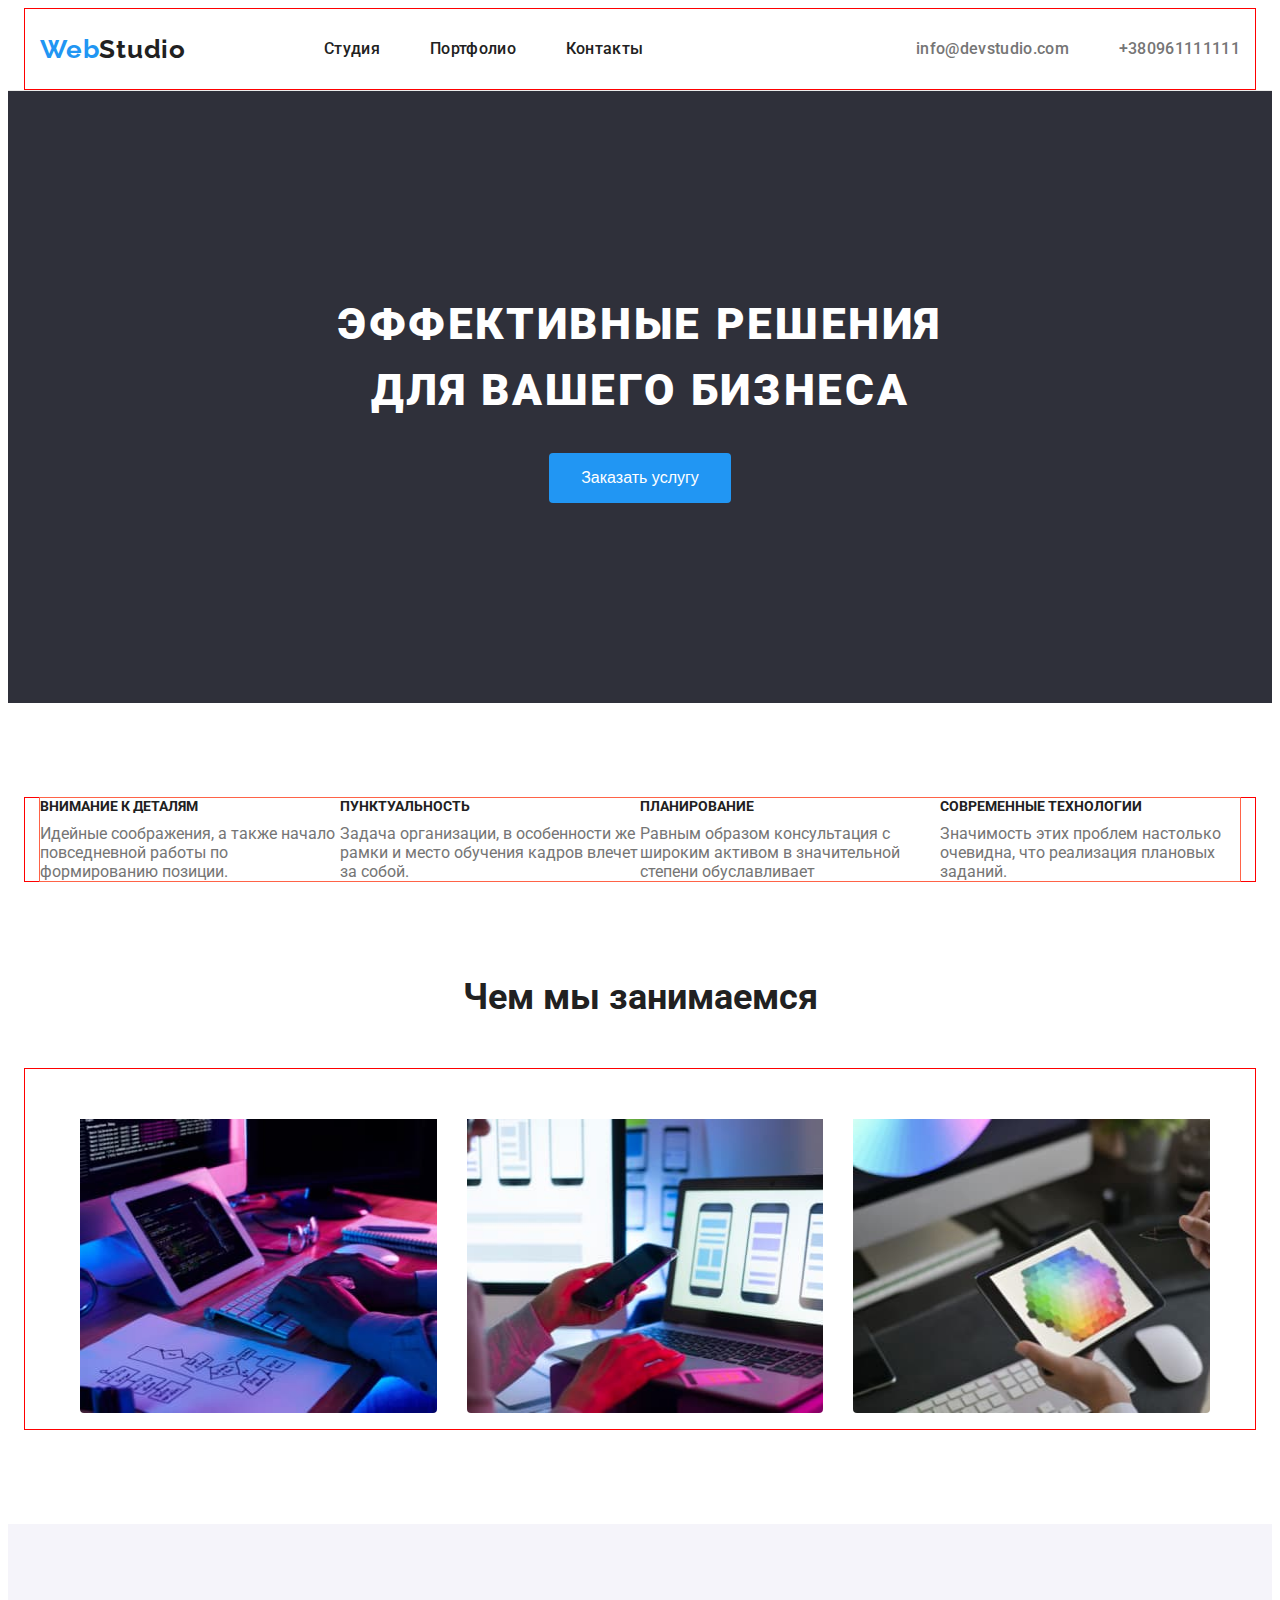
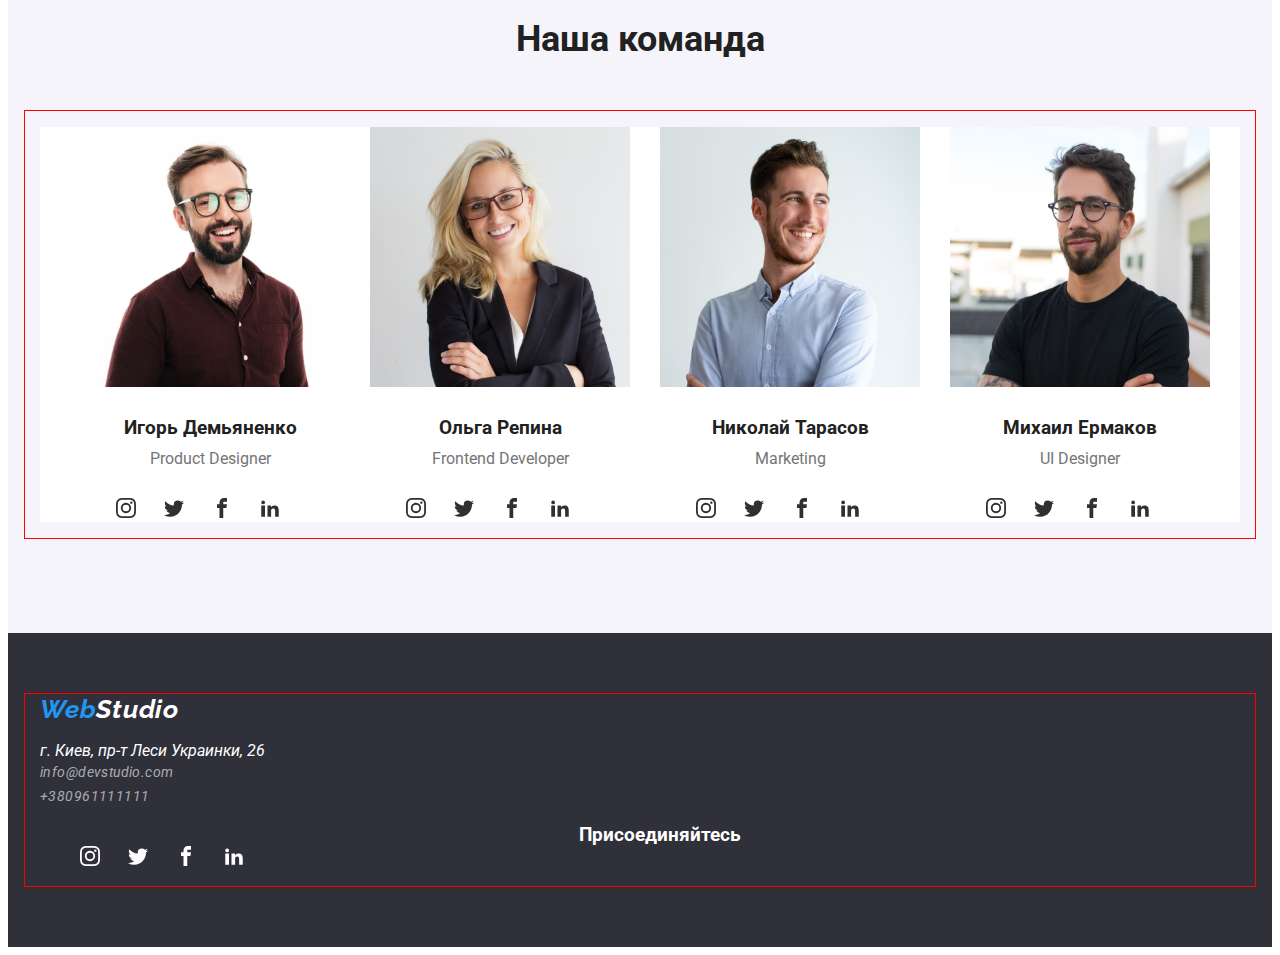
<file: index.html>
<!DOCTYPE html>
<html lang="ru">

<head>
    <meta charset="UTF-8">
    <title>goit-markup-hw-02</title>
    <link rel="preconnect" href="https://fonts.googleapis.com">
    <link rel="preconnect" href="https://fonts.gstatic.com" crossorigin>
    <link
        href="https://fonts.googleapis.com/css2?family=Raleway:wght@700&family=Roboto:wght@400;500;700;900&display=swap"
        rel="stylesheet">
        
    <link rel="stylesheet" href="https://cdnjs.cloudflare.com/ajax/libs/modern-normalize/1.1.0/modern-normalize.min.css" integrity="sha512-wpPYUAdjBVSE4KJnH1VR1HeZfpl1ub8YT/NKx4PuQ5NmX2tKuGu6U/JRp5y+Y8XG2tV+wKQpNHVUX03MfMFn9Q==" crossorigin="anonymous" referrerpolicy="no-referrer" />
    <link rel="stylesheet" href="./css/style.css" />
    
</head>

<body>
    <header>
        <div class="container">
            <nav>
                <a href="./index.html" class="logo">Web<span class="logo-color-black">Studio</span></a>
                <ul class="links">
                    <li><a href="./index.html">Студия</a></li>
                    <li><a href="./portfolio.html">Портфолио</a></li>
                    <li><a href="./index.html">Контакты</a></li>
                </ul>

            </nav>
            <ul class="contacts">
                <li><a href="mailto:info@devstudio.com">info@devstudio.com</a></li>
                <li><a href="tel:+380961111111">+380961111111</a></li>
            </ul>
        </div>


    </header>

    <main>
        <!===============герой=====================>
        <section class="hero">
            
            <h1 class="hero-title">Эффективные решения для вашего бизнеса</h1>
            <button type="button" class="hero-button">Заказать услугу</button>
           
        </section>
        <!===============преимущества=====================>
        <section class="section-advantage ">
            <div class="container">
                <h2 class="hidden-elem">Портфолио</h2>
                <ul class="section-info" >
                    <li class="section-item">
                        <h3 class="section-text">Внимание к деталям</h3>
                        <p>Идейные соображения, а также начало повседневной работы по формированию позиции.</p>
                    </li>

                    <li class="section-item">
                        <h3 class="section-text">Пунктуальность</h3>
                        <p>Задача организации, в особенности же рамки и место обучения кадров влечет за собой.</p>
                    </li>

                    <li class="section-item">
                        <h3 class="section-text" >Планирование</h3>
                        <p>Равным образом консультация с широким активом в значительной степени обуславливает</p>
                    </li>
                    
                    <li class="section-item">
                        <h3 class="section-text">Современные технологии</h3>
                        <p>Значимость этих проблем настолько очевидна, что реализация плановых заданий.</p>
                    </li>
                </ul>
            </div>
        </section>
       <!===============работа=====================>
        <section class="section">
            <h2 class="team-title">Чем мы занимаемся</h2>
            <div class="container">
                <ul class="about-us">
                    
                    <li class="team-fotos"><img class="team-fotos" src="./images/box 1.jpg" alt="Деятельность1" width="370" height="294"></li>
                    <li class="team-fotos"><img class="team-fotos" src="./images/box 2.jpg" alt="Деятельность2" width="370" height="294"></li>
                    <li class="team-fotos"><img class="team-fotos" src="./images/box 3.jpg" alt="Деятельность3" width="370" height="294"></li>
               
                </ul>
            </div>
        </section>
        <!===============команда=====================>
        <section class="section team-box">
            <h2 class="team-title">Наша команда</h2>
            <div class="container ">
                
                <ul class="team">

                    <li class="team-fotos" >
                        <img src="./images/img 1.jpg" alt="Игорь Демьяненко" width="270" height="260">
                        <h3 class="team-names">Игорь Демьяненко</h3>
                        <p class="team-workers">Product Designer</p>
                        <svg class="sprite-icon">
                            <use href='./images/sprite.svg#instagram'></use>
                        </svg>
                        <svg class="sprite-icon">
                            <use href='/images/sprite.svg#twitter'></use>
                        </svg>
                        <svg class="sprite-icon"> 
                            <use href='/images/sprite.svg#facebook'></use>
                        </svg>
                        <svg class="sprite-icon">
                            <use href='/images/sprite.svg#linkedin'></use>
                        </svg>
                        </li>
                 
                   
                    <li class="team-fotos" >
                        <img  src="./images/img 2.jpg" alt="Ольга Репина" width="270" height="260">
                        <h3 class="team-names">Ольга Репина</h3>
                        <p class="team-workers">Frontend Developer</p>
                        <svg class="sprite-icon">
                            <use href='./images/sprite.svg#instagram'></use>
                        </svg>
                        <svg class="sprite-icon">
                            <use href='/images/sprite.svg#twitter'></use>
                        </svg>
                        <svg class="sprite-icon"> 
                            <use href='/images/sprite.svg#facebook'></use>
                        </svg>
                        <svg class="sprite-icon">
                            <use href='/images/sprite.svg#linkedin'></use>
                        </svg>
                    </li>
                    
                    <li class="team-fotos" >
                        <img  src="./images/img 3.jpg" alt="Николай Тарасов" width="270" height="260">
                        <h3 class="team-names">Николай Тарасов</h3>
                        <p class="team-workers">Marketing</p>
                        <svg class="sprite-icon">
                            <use href='./images/sprite.svg#instagram'></use>
                        </svg>
                        <svg class="sprite-icon">
                            <use href='/images/sprite.svg#twitter'></use>
                        </svg>
                        <svg class="sprite-icon"> 
                            <use href='/images/sprite.svg#facebook'></use>
                        </svg>
                        <svg class="sprite-icon">
                            <use href='/images/sprite.svg#linkedin'></use>
                        </svg>
                    </li>
                    
                    <li class="team-fotos" >
                        <img  src="./images/img 4.jpg" alt="Михаил Ермаков" width="270" height="260">
                        <h3 class="team-names">Михаил Ермаков</h3>
                        <p class="team-workers">UI Designer</p>
                        <svg class="sprite-icon">
                            <use href='./images/sprite.svg#instagram'></use>
                        </svg>
                        <svg class="sprite-icon">
                            <use href='/images/sprite.svg#twitter'></use>
                        </svg>
                        <svg class="sprite-icon"> 
                            <use href='/images/sprite.svg#facebook'></use>
                        </svg>
                        <svg class="sprite-icon">
                            <use href='/images/sprite.svg#linkedin'></use>
                        </svg>
                    </li>
                </ul>
                
            </div>
        </section>

    </main>
    <!===============подвал=====================>
    <footer class="footer">
        <div class="container">
            <address>
            <a href="./index.html" class="logo">Web<span class="logo-color-white">Studio</span></a>
            
                
                <ul class="contacts-footer">
                    <li class="adress"><p>г. Киев, пр-т Леси Украинки, 26 </p></li>   
                    <li><a href="mailto info@devstudio.com">info@devstudio.com</a></li>
                    <li><a href="tel +380961111111">+380961111111</a></li>
                </ul>
                </address>
                <ul class="join-us">
                <li> <h3>Присоединяйтесь</h3></li>
                  <li>  <svg class="footer-icon">
                        <use href='./images/sprite.svg#instagram'></use>
                    </svg>
                    <svg class="footer-icon">
                        <use href='/images/sprite.svg#twitter'></use>
                    </svg>
                    <svg class="footer-icon"> 
                        <use href='/images/sprite.svg#facebook'></use>
                    </svg>
                    <svg class="footer-icon">
                        <use href='/images/sprite.svg#linkedin'></use>
                    </svg></div>
                 </li>
                </ul>
        </div>
        
         
       

    </footer>

</body>

</html>
</file>
<file: css/style.css>
:root {
  --main-color: #212121;
  --sec-color: #757575;
  --act-color: #2196f3;
}
body {
  font-family: "Roboto", sans-serif;
  font-style: normal;
  color: #212121;
}

h1,
h2,
h3,
h4,
h5,
h6,
p {
  margin: 0px;
}
a {
  text-decoration: none;
  cursor: pointer;
}
ul li {
  list-style: none;
}
button {
  border: none;
  cursor: pointer;
}
img {
  display: block;
  max-width: 100%;
  max-height: auto;
}
p {
  color: var(--sec-color);
}
nav,
.links,
.contacts,
header .container {
  display: flex;
  justify-content: space-between;
  align-items: center;
}
header {
  border-bottom: 1px solid #ececec;
}
.logo {
  font-family: "Raleway", sans-serif;
  font-weight: bold;
  font-size: 26px;
  line-height: calc(31 / 26);
  letter-spacing: 0.03em;
  color: var(--act-color);
  margin-right: 93px;
  margin-left: 0px;
}
.logo-color-black {
  color: var(--main-color);
  display: inline;
  margin-right: 5px;
}
.logo-color-white {
  color: #ffffff;
  display: inline;
  margin-right: 5px;
}
header .logo {
  margin-right: 93px;
  display: flex;
  align-items: center;
}
header > .container {
  max-height: 80px;
}
.contacts li a,
.links li a {
  margin-right: 50px;
  display: inline-block;
  padding: 30.5px 0;
  color: var(--main-color);
  font-weight: 500;
  line-height: calc(16 / 14);
  letter-spacing: 0.02em;
}
.contacts li a:hover,
.contacts li a:focus,
.links li a:hover,
.links li a:focus {
  color: var(--act-color);
}
.links li:last-child a {
  margin-right: 0;
}
.contacts li a {
  margin: 0 0 0 50px;

  color: var(--sec-color);
}
.contacts li:first-child a {
  margin-left: auto;
}
.hero {
  max-width: 1600px;
  max-height: 600px;
  padding: 200px 0;
  background-color: #2f303a;
  margin: 0 auto;
}
.hero-title {
  font-weight: 900;
  font-size: 44px;
  line-height: calc(60 / 40);
  text-align: center;
  letter-spacing: 0.06em;
  text-transform: uppercase;
  max-width: 650px;
  margin: 0 auto;
  color: #ffffff;
}
.hero-button {
  padding: 10px 32px 10px 32px;
  font-size: 16px;
  line-height: 1.88;
  background: var(--act-color);
  color: #ffffff;
  display: block;
  margin-left: auto;
  margin-right: auto;
  margin-top: 30px;
  border-radius: 4px;
  box-shadow: 0px 4px 4px rgba(0, 0, 0, 0, 15);
}
.hero-button:hover {
  background: #1c8be6;
}
.section-advantage {
  padding: 94px 0 0 0;
  margin-top: 0px;
}

.section > .team-title {
  font-size: 36px;
  line-height: 1.17;
}
.section-text {
  font-size: 14px;
  line-height: calc(16 / 14);
  text-transform: uppercase;
  margin-bottom: 10px;
}
.section-button {
  font-weight: 500;
  font-size: 16px;
  line-height: 1.62;
  text-align: center;
  letter-spacing: 0.03em;
  color: var(--main-color);
  padding: 6px 22px 6px 22px;
  margin-right: 8px;
  background: #f5f4fa;
  border-radius: 4px;
}
.section-button:hover {
  color: #ffffff;
  background: var(--act-color);
}
.section {
  padding: 94px 0;
  margin-top: 0px;
}
.section-info {
  outline: 1px solid tomato;
  padding: 0px;
  margin: 0;
  list-style: none;
  display: flex;
}
.section-info > .section-item {
  flex-basis: calc(100% / 4);
}
.about-us {
  display: flex;
  margin-top: 50px;
}
.team-fotos {
  margin-right: 30px;
  border-bottom-left-radius: 4px;
  border-bottom-right-radius: 4px;
}
.team {
  display: flex;
  text-align: center;
  background-color: #ffffff;
  box-shadow: 0px 1px 3px rgba(0, 0, 0, 0.12),
    0px 1px 1px rgba(0, 0, 0, 0, 0.14), 0px 2px 1px rgba(0, 0, 0, 0, 0.2);
}
.team-title {
  font-weight: bold;
  text-align: center;
  font-size: 36px;
  margin-bottom: 50px;
}
.team-box {
  background-color: #f5f4fa;
}
.team-names {
  margin: 30px 0 10px;
}
.team-workers {
  margin-bottom: 30px;
}
.container {
  padding: 0 15px;
  width: 1200px;
  border: 1px solid red;
  margin-left: auto;
  margin-right: auto;
}

.hidden-elem {
  width: 1px;
  height: 1px;
  overflow: hidden;
  margin-top: -1px;
}
.box {
  display: flex;
  align-items: center;
  justify-content: center;
  margin-bottom: 50px;
  padding: 0px;
}

.portfolio {
  padding: 0px;
  margin: 0px;
  list-style: none;
  display: flex;
  flex-wrap: wrap;
  margin-top: -30px;
  margin-left: -30px;
  align-items: center;
  justify-content: center;
}
.card-thumb {
  display: flex;
}
.portfolio > .card-images {
  margin-top: 30px;
  margin-left: 30px;
}
.card-images * {
  outline: 1px solid green;
}
.card-content {
  padding: 20px, 24px, 54px;
}
.card-text {
  margin-left: 24px;
  margin-top: 4px;
  padding-bottom: 20px;
}
.card-heading {
  font-weight: bold;
  font-size: 18px;
  margin-left: 24px;
  margin-top: 20px;
}
.contacts-footer li a {
  margin-top: 20px;
  font-size: 14px;
  line-height: calc(24 / 14);
  letter-spacing: 0.03em;
  color: rgba(255, 255, 255, 0.6);
}
.contacts-footer {
  padding: 0px;
}
.footer {
  background-color: #2f303a;
  padding: 60px 0;
  max-height: 252px;
  max-width: 100%;
}
.footer-icon {
  display: inline-flex;
  align-items: center;
  justify-content: center;
  fill: #ffffff;
  width: 20px;
  height: 20px;
  margin-right: 24px;
}
.adress > p {
  color: #ffffff;
}
.sprite-icon  {
  width: 20px;
  height: 20px;
  fill: #303030;
  display: inline-flex;
  margin-right: 24px;
}
  .join-us h3 {
    text-align: center;
    color: #ffffff;
  }
 
  .join-us> .footer-icon {
    
    display: flex;
    align-items: center;
    justify-content: center;
  }
</file>
